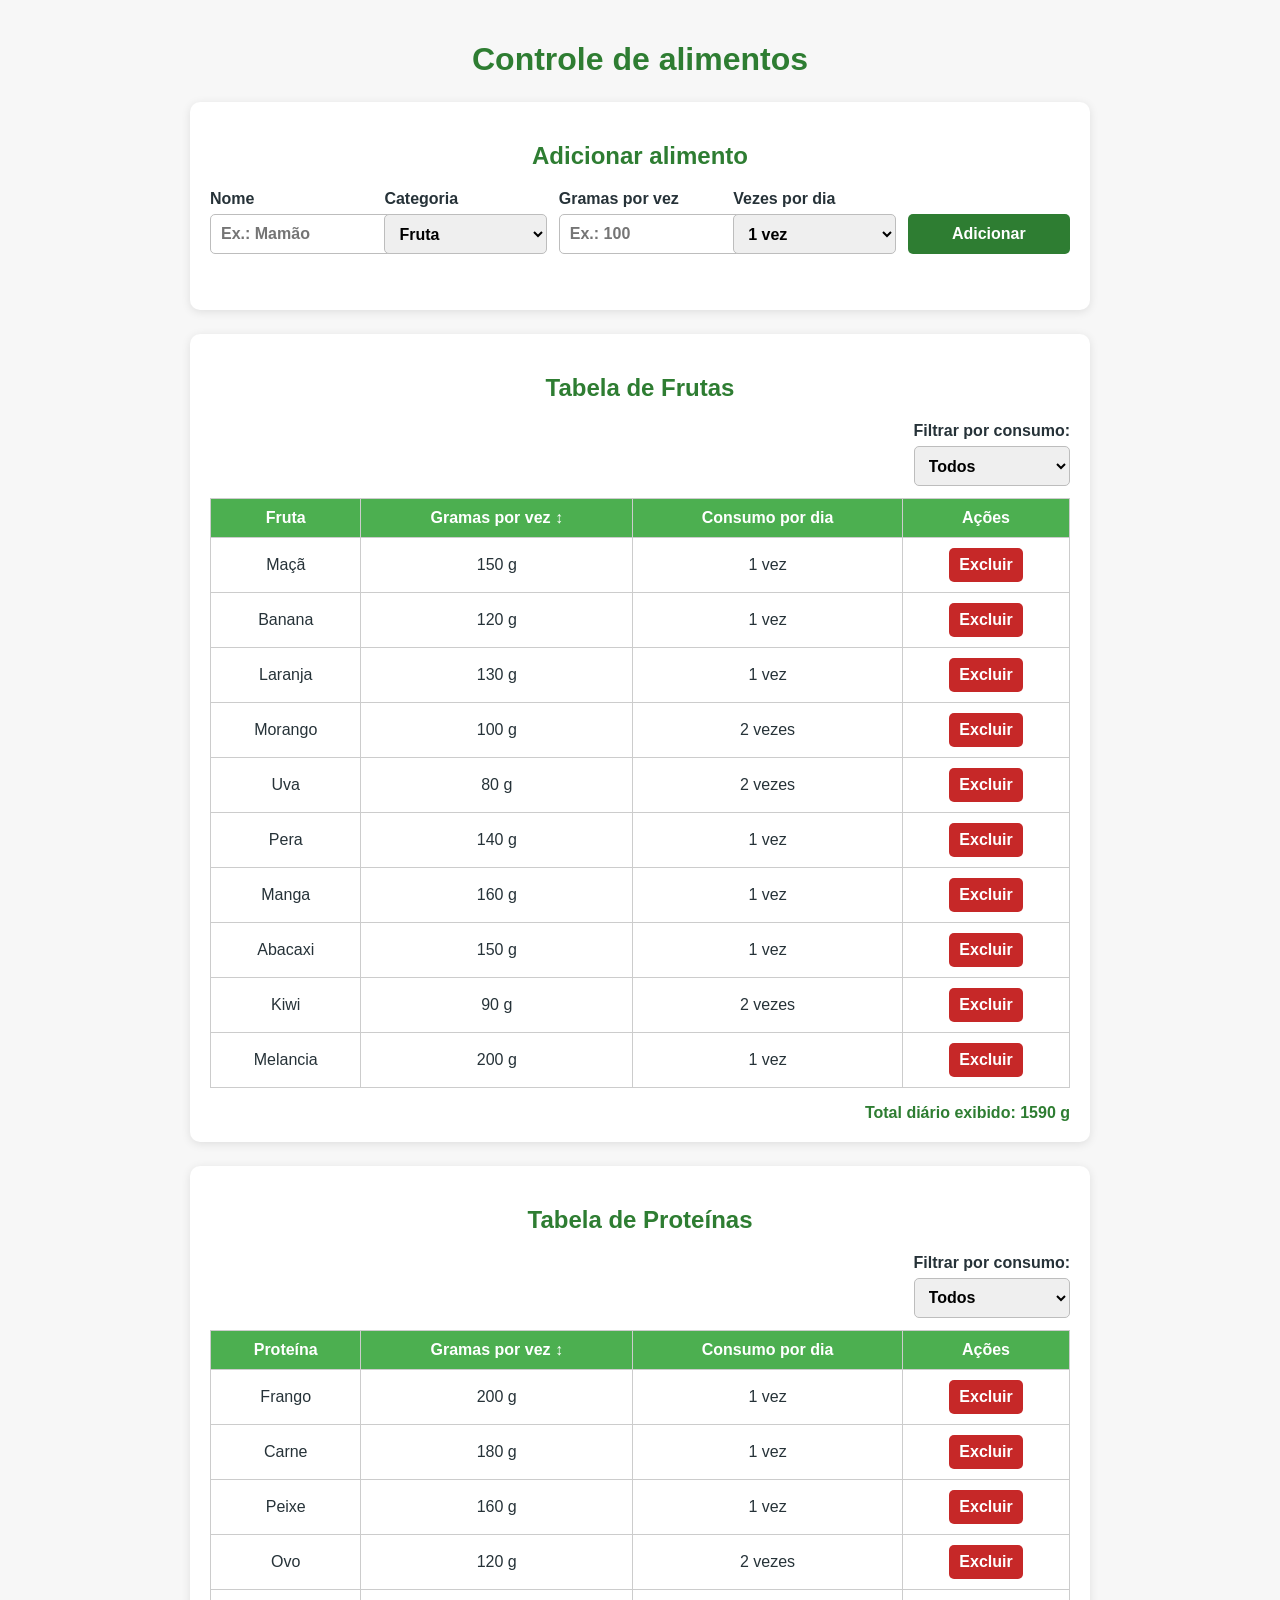
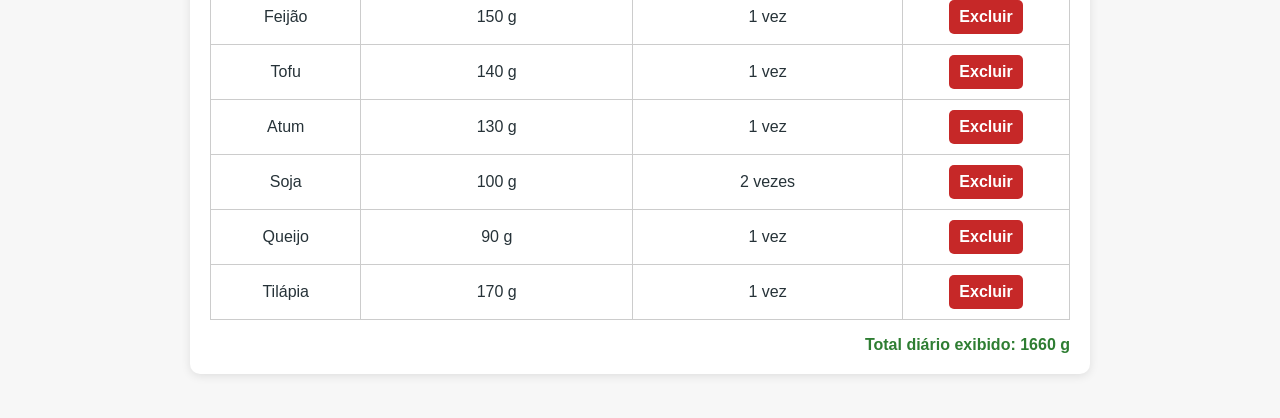
<file: index.html>
<!doctype html>
<html lang="pt-BR">
  <head>
    <meta charset="UTF-8" />
    <meta name="viewport" content="width=device-width, initial-scale=1.0" />
    <title>Tabelas de Alimentos</title>
    <link rel="stylesheet" href="style.css" />
  </head>
  <body>
    <main>
      <h1>Controle de alimentos</h1>

      <form id="form-alimento">
        <h2>Adicionar alimento</h2>

        <div class="campos-formulario">
          <label>
            Nome
            <input id="nome" type="text" placeholder="Ex.: Mamão" required />
          </label>

          <label>
            Categoria
            <select id="categoria" required>
              <option value="frutas">Fruta</option>
              <option value="proteinas">Proteína</option>
            </select>
          </label>

          <label>
            Gramas por vez
            <input id="gramas" type="number" min="1" placeholder="Ex.: 100" required />
          </label>

          <label>
            Vezes por dia
            <select id="vezes" required>
              <option value="1">1 vez</option>
              <option value="2">2 vezes</option>
            </select>
          </label>

          <button type="submit">Adicionar</button>
        </div>
        <p id="mensagem" aria-live="polite"></p>
      </form>

      <section class="secao-tabela" data-categoria="frutas">
        <h2>Tabela de Frutas</h2>
        <div class="controles">
          <label>
            Filtrar por consumo:
            <select class="filtro-consumo">
              <option value="todos">Todos</option>
              <option value="1">1 vez</option>
              <option value="2">2 vezes</option>
            </select>
          </label>
        </div>
        <div class="tabela-responsiva">
          <table>
            <thead>
              <tr>
                <th>Fruta</th>
                <th><button class="ordenar-gramas" type="button">Gramas por vez ↕</button></th>
                <th>Consumo por dia</th>
                <th>Ações</th>
              </tr>
            </thead>
            <tbody></tbody>
          </table>
        </div>
        <p class="total"></p>
      </section>

      <section class="secao-tabela" data-categoria="proteinas">
        <h2>Tabela de Proteínas</h2>
        <div class="controles">
          <label>
            Filtrar por consumo:
            <select class="filtro-consumo">
              <option value="todos">Todos</option>
              <option value="1">1 vez</option>
              <option value="2">2 vezes</option>
            </select>
          </label>
        </div>
        <div class="tabela-responsiva">
          <table>
            <thead>
              <tr>
                <th>Proteína</th>
                <th><button class="ordenar-gramas" type="button">Gramas por vez ↕</button></th>
                <th>Consumo por dia</th>
                <th>Ações</th>
              </tr>
            </thead>
            <tbody></tbody>
          </table>
        </div>
        <p class="total"></p>
      </section>
    </main>

    <script src="Script.js"></script>
  </body>
</html>
</file>
<file: style.css>
* {
  box-sizing: border-box;
}

body {
  font-family: Arial, sans-serif;
  background: #f7f7f7;
  color: #263238;
  margin: 0;
  padding: 20px;
}

main {
  max-width: 900px;
  margin: auto;
}

h1,
h2 {
  text-align: center;
  color: #2e7d32;
}

form,
.secao-tabela {
  margin: 24px auto;
  padding: 20px;
  border-radius: 10px;
  background: white;
  box-shadow: 0 2px 10px rgba(0, 0, 0, 0.1);
}

.campos-formulario {
  display: grid;
  grid-template-columns: repeat(auto-fit, minmax(150px, 1fr));
  align-items: end;
  gap: 12px;
}

label {
  display: grid;
  gap: 6px;
  font-weight: bold;
}

input,
select,
button {
  min-height: 40px;
  padding: 8px 10px;
  border: 1px solid #bdbdbd;
  border-radius: 5px;
  font: inherit;
}

button {
  border: 0;
  background: #2e7d32;
  color: white;
  font-weight: bold;
  cursor: pointer;
}

button:hover {
  background: #1b5e20;
}

.controles {
  display: flex;
  justify-content: flex-end;
  margin-bottom: 12px;
}

.tabela-responsiva {
  overflow-x: auto;
}

table {
  width: 100%;
  border-collapse: collapse;
}

th,
td {
  border: 1px solid #ccc;
  padding: 10px;
  text-align: center;
}

th {
  background-color: #4caf50;
  color: white;
}

th .ordenar-gramas {
  width: 100%;
  min-height: auto;
  padding: 0;
  background: transparent;
}

tbody tr {
  transition: background-color 0.2s;
}

tbody tr:hover {
  background: #f1f8e9;
}

tbody tr.selecionada {
  background: #fff59d;
}

.excluir {
  min-height: 34px;
  background: #c62828;
}

.excluir:hover {
  background: #8e0000;
}

.total {
  margin-bottom: 0;
  text-align: right;
  font-weight: bold;
  color: #2e7d32;
}

#mensagem {
  min-height: 20px;
  margin-bottom: 0;
  color: #2e7d32;
  text-align: center;
}

@media (max-width: 600px) {
  body {
    padding: 10px;
  }

  form,
  .secao-tabela {
    padding: 12px;
  }
}
</file>
